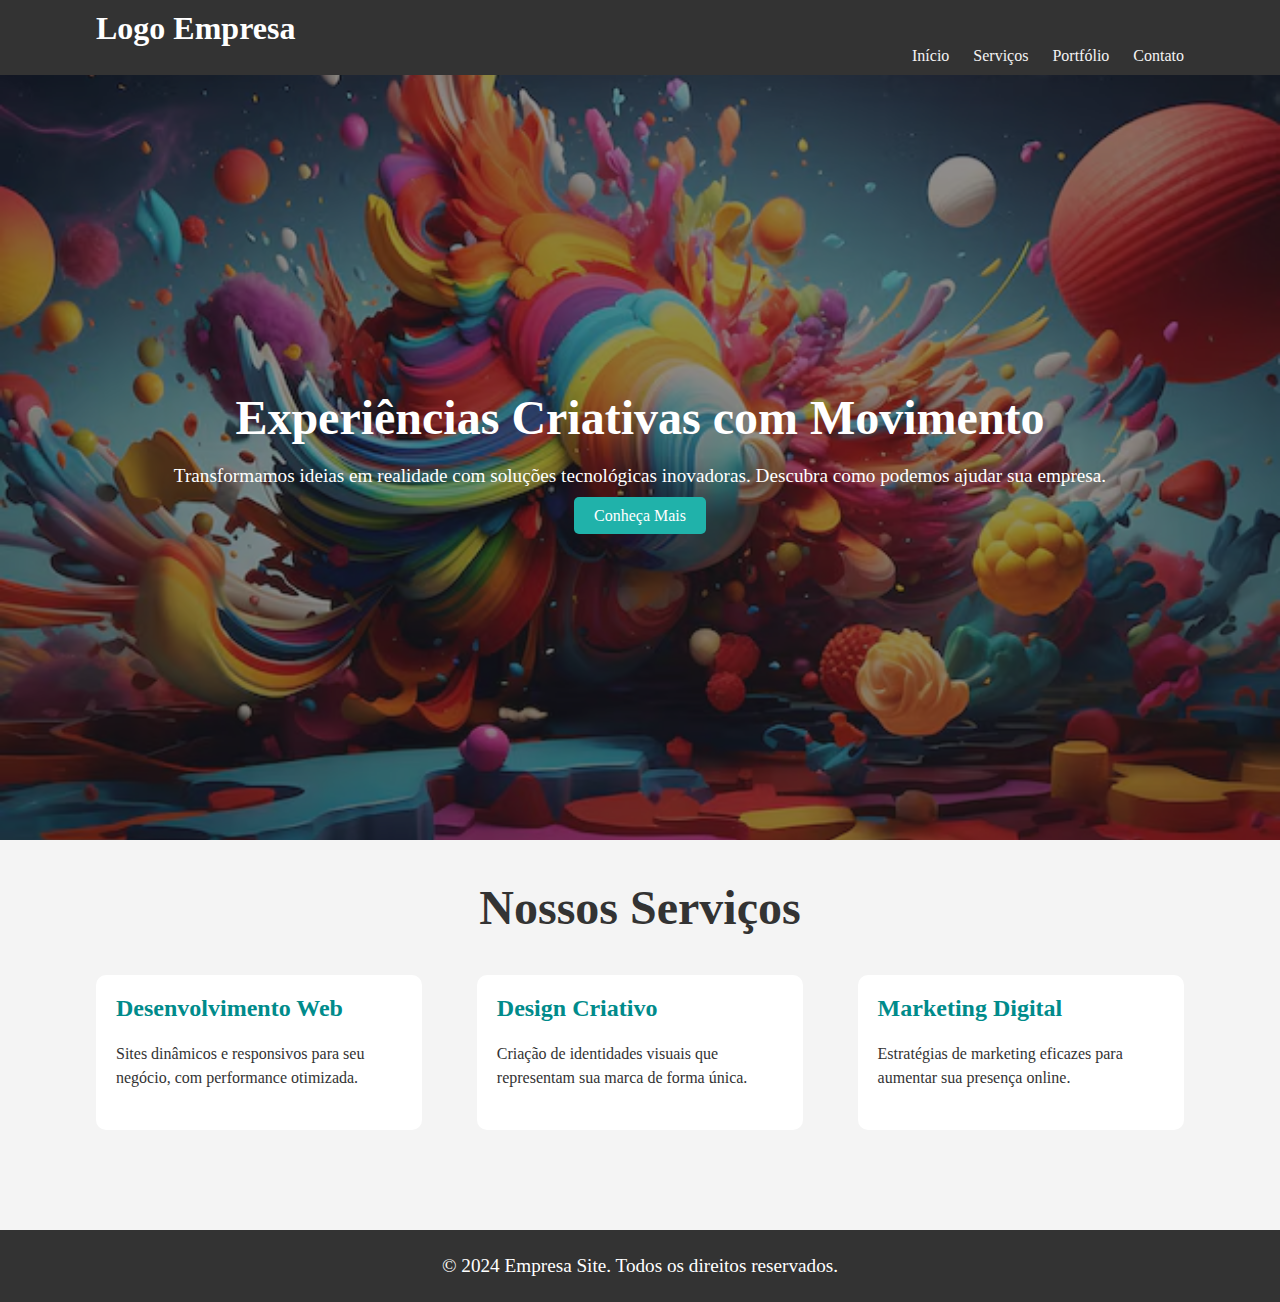
<file: Atividade_30-09/index.html>
<!DOCTYPE html>
<html lang="pt-BR">
<head>
    <meta charset="UTF-8">
    <meta name="viewport" content="width=device-width, initial-scale=1.0">
    <title>Empresa site</title>
    <link rel="stylesheet" href="style.css">
</head>
<body>

    <!-- Header -->
    <header class="main-header">
        <div class="container">
            <h1 class="logo">Logo Empresa</h1>
            <nav class="main-nav">
                <ul>
                    <li><a href="#">Início</a></li>
                    <li><a href="#">Serviços</a></li>
                    <li><a href="#">Portfólio</a></li>
                    <li><a href="#">Contato</a></li>
                </ul>
            </nav>
        </div>
    </header>

    <!-- Hero Section with Animation -->
    <section class="hero">
        <div class="container">
            <h2>Experiências Criativas com Movimento</h2>
            <p>Transformamos ideias em realidade com soluções tecnológicas inovadoras. Descubra como podemos ajudar sua empresa.</p>
            <a href="#" class="cta-btn">Conheça Mais</a>
        </div>
    </section>

    <!-- Services Section with Keyframe Animation -->
    <section class="services">
        <div class="container">
            <h3>Nossos Serviços</h3>
            <div class="service-box">
                <div class="service-item">
                    <h4>Desenvolvimento Web</h4>
                    <p>Sites dinâmicos e responsivos para seu negócio, com performance otimizada.</p>
                </div>
                <div class="service-item">
                    <h4>Design Criativo</h4>
                    <p>Criação de identidades visuais que representam sua marca de forma única.</p>
                </div>
                <div class="service-item">
                    <h4>Marketing Digital</h4>
                    <p>Estratégias de marketing eficazes para aumentar sua presença online.</p>
                </div>
            </div>
        </div>
    </section>

    <!-- Footer -->
    <footer class="main-footer">
        <div class="container">
            <p>&copy; 2024 Empresa Site. Todos os direitos reservados.</p>
        </div>
    </footer>

</body>
</html>
</file>
<file: Atividade_30-09/style.css>
* {
    margin: 0;
    padding: 0;
    box-sizing: border-box;
}

body {
    background: #f4f4f4;
    color: #333;
}

.main-header {
    background: #333;
    color: white;
    padding: 10px 0;
    
}
.main-nav ul{
    list-style: none;
}
.main-nav li {
    display: inline-block;
    margin-left: 20px;
}
.main-nav a {
    color: #f4f4f4;
    text-decoration: none;
}
.container {
    align-content: center;
    width: 85%;
    margin: 0 auto;
    max-width: 1100px;
}
.main-nav {
    float: right;
}
.hero {
    background-image: url('fundo.avif');
    height: 85vh;
    background-size: cover;
    background-position: center;
    color: white;
    display: flex;
    align-items: center;
    justify-content: center;
    text-align: center;
    box-shadow: inset 0 0 0 2000px rgba(29, 28, 28, 0.5 );
    animation: animacao 5s infinite linear;
}

.container h2 {
    font-size: 3rem;
}

.container p {
    font-size: 1.2rem;
    margin: 20px 0;
}
.cta-btn {
    background-color: lightseagreen;
    padding: 10px 20px;
    color: white;
    text-decoration: none;
    border-radius: 5px;
}
.service-box{
    display: flex;
    justify-content: space-between;
    flex-wrap: wrap;
}
.service-item {
    background: white;
    padding: 20px;
    border-radius: 10px;
    width: 30%;
    transition: transform 0.3s, box-shadow 0.3s;
}
.service-item h4{
    color: darkcyan;
    font-size: 1.5em;
    margin-bottom: 20px;
}
.service-item:hover {
    box-shadow: 0 5px 15px rgb(0, 0, 0, 0.2);
    transform: translateY(-10px) scale(1.05);
}
.service-item p{
    font-size: 1em;
    color: #333;
    line-height: 1.5;
}
.container h3{
    text-align: center;
    font-size: 3rem;
    margin-bottom: 40px;
    margin-top: 40px;
}
footer {
    background: #333;
    color: white;
    text-align: center;
    padding: 5px 0;
    margin-top: 100px;
    text-align: center;
}
@keyframes fadeIn {
    0% {
        opacity: 0;
    }
    100% {
        opacity: 1;
    }
}

@keyframes slideIn {
    0% {
        transform: translateY(-100px);
        opacity: 0;
    }
    100% {
        transform: translateY(0);
        opacity: 1;
    }
}

@keyframes pulse {
    0% {
        transform: scale(1);
    }
    50% {
        transform: scale(1.05);
    }
    100% {
        transform: scale(1);
    }
}
@keyframes slideInLeft {
    0% {
        transform: translateX(-100%);
        opacity: 0;
    }
    100% {
        transform: translateX(0);
        opacity: 1;
    }
}


@keyframes animacao {
    0% {
        background-position: 0% 0%;
    }
    100% {
        background-position: 100% 100%;
    }
}
</file>
